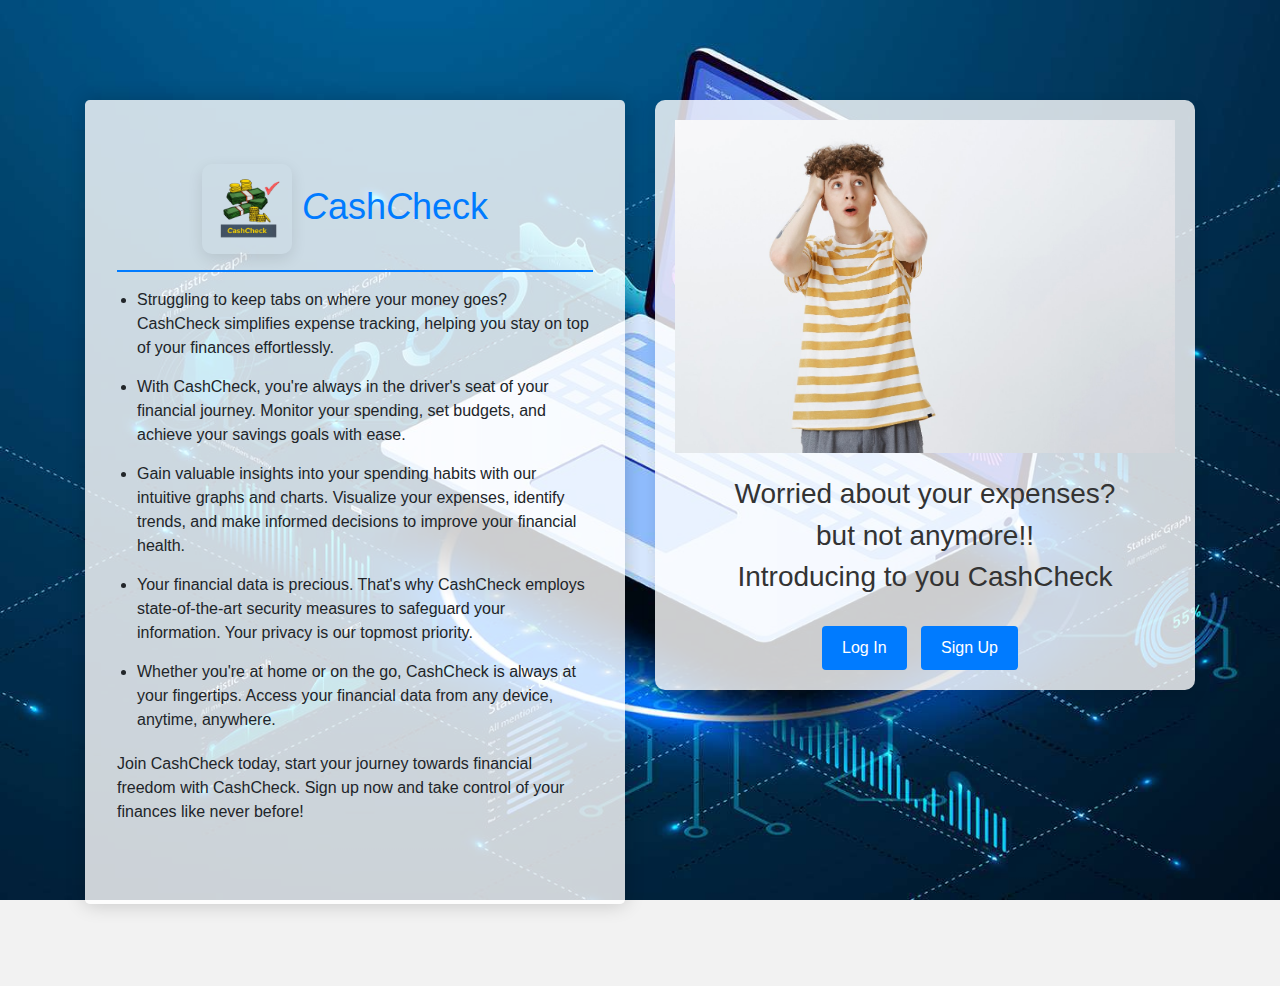
<file: index.html>
<!DOCTYPE html>
<html lang="en">

<head>
    <meta charset="UTF-8">
    <meta name="viewport" content="width=device-width, initial-scale=1.0">
    <title>Homepage</title>
    <link href="https://maxcdn.bootstrapcdn.com/bootstrap/4.5.2/css/bootstrap.min.css" rel="stylesheet">
    <style>
        body {
            font-family: 'Roboto', sans-serif;
            background-color: #f2f2f2;
            background-image: url('hpbg.png');
            background-size: cover;
            background-repeat: no-repeat;
            background-attachment: fixed;
            padding-top: 50px;
            padding-bottom: 50px;
        }

        .container {
            margin-top: 50px;
        }

        .jumbotron {
            background-color: rgba(255, 255, 255, 0.8);
            box-shadow: 0px 0px 20px rgba(0, 0, 0, 0.2);
        }

        .content {
            margin-top: 30px;
        }

        .btn-custom {
            background-color: #007bff;
            color: white;
            border: none;
            padding: 10px 20px;
            font-size: 16px;
            margin-right: 10px;
            transition: background-color 0.3s ease;
        }

        .btn-custom:hover {
            background-color: #0056b3;
        }

        .heading-container {
            display: flex;
            align-items: center;
            justify-content: center;
            height: 100%;
        }

        .heading-container h3 {
            font-size: 36px;
            color: #007bff;
            margin-top: 0;
            margin-bottom: 5px;
            margin-right: 20px;
        }

        .heading-container img {
            width: 90px;
            margin-right: 10px;

        }

        .jumbotron hr {
            border-top: 2px solid #007bff;
        }

        .jumbotron ul {
            padding-left: 20px;
        }

        .jumbotron ul li {
            margin-bottom: 15px;
        }

        .jumbotron p {
            margin-top: 20px;
        }

        .jumbotron img {
            max-width: 100%;
            height: auto;
            border-radius: 10px;
            box-shadow: 0px 5px 15px rgba(0, 0, 0, 0.1);
        }

        .left-content {
            padding: 20px;
            background-color: rgba(255, 255, 255, 0.8);
            border-radius: 10px;
            box-shadow: 0px 5px 15px rgba(0, 0, 0, 0.1);
        }

        .left-content h2 {
            font-size: 28px;
            color: #333333;
            margin-top: 0;
        }

        .left-content p {
            font-size: 18px;
            color: #666666;
            margin-bottom: 20px;
        }
    </style>
</head>

<body>

    <div class="container">
        <div class="row">
            <div class="col-md-6 order-md-1">
                <div class="jumbotron">
                    <div class="heading-container">
                        <img src="cclogo.png" alt="Your Logo">
                        <h3><i>C</i>ash<i>C</i>heck</h3>
                    </div>
                    <hr>
                    <ul>
                        <li>Struggling to keep tabs on where your money goes? CashCheck simplifies expense tracking,
                            helping you stay on top of your finances effortlessly.</li>
                        <li>With CashCheck, you're always in the driver's seat of your financial journey. Monitor your
                            spending, set budgets, and achieve your savings goals with ease.</li>
                        <li>Gain valuable insights into your spending habits with our intuitive graphs and charts.
                            Visualize your expenses, identify trends, and make informed decisions to improve your
                            financial health.</li>
                        <li>Your financial data is precious. That's why CashCheck employs state-of-the-art security
                            measures to safeguard your information. Your privacy is our topmost priority.</li>
                        <li>Whether you're at home or on the go, CashCheck is always at your fingertips. Access your
                            financial data from any device, anytime, anywhere.</li>
                    </ul>
                    <p>Join CashCheck today, start your journey towards financial freedom with CashCheck. Sign up now
                        and take control of your finances like never before!</p>
                </div>
            </div>
            <div class="col-md-6 order-md-2">
                <div class="left-content text-center">
                    <img src="hp.png" alt="CashCheck Image" class="img-fluid">
                    <br><br>
                    <h2>Worried about your expenses?</h2>
                    <h2>but not anymore!!</h2>
                    <h2>Introducing to you CashCheck</h2>
                    <br>
                    <a href="projectlogin.php" class="btn btn-custom">Log In</a>
                    <a href="projectregister.php" class="btn btn-custom">Sign Up</a>
                </div>
            </div>
        </div>
    </div>

</body>

</html>
</file>
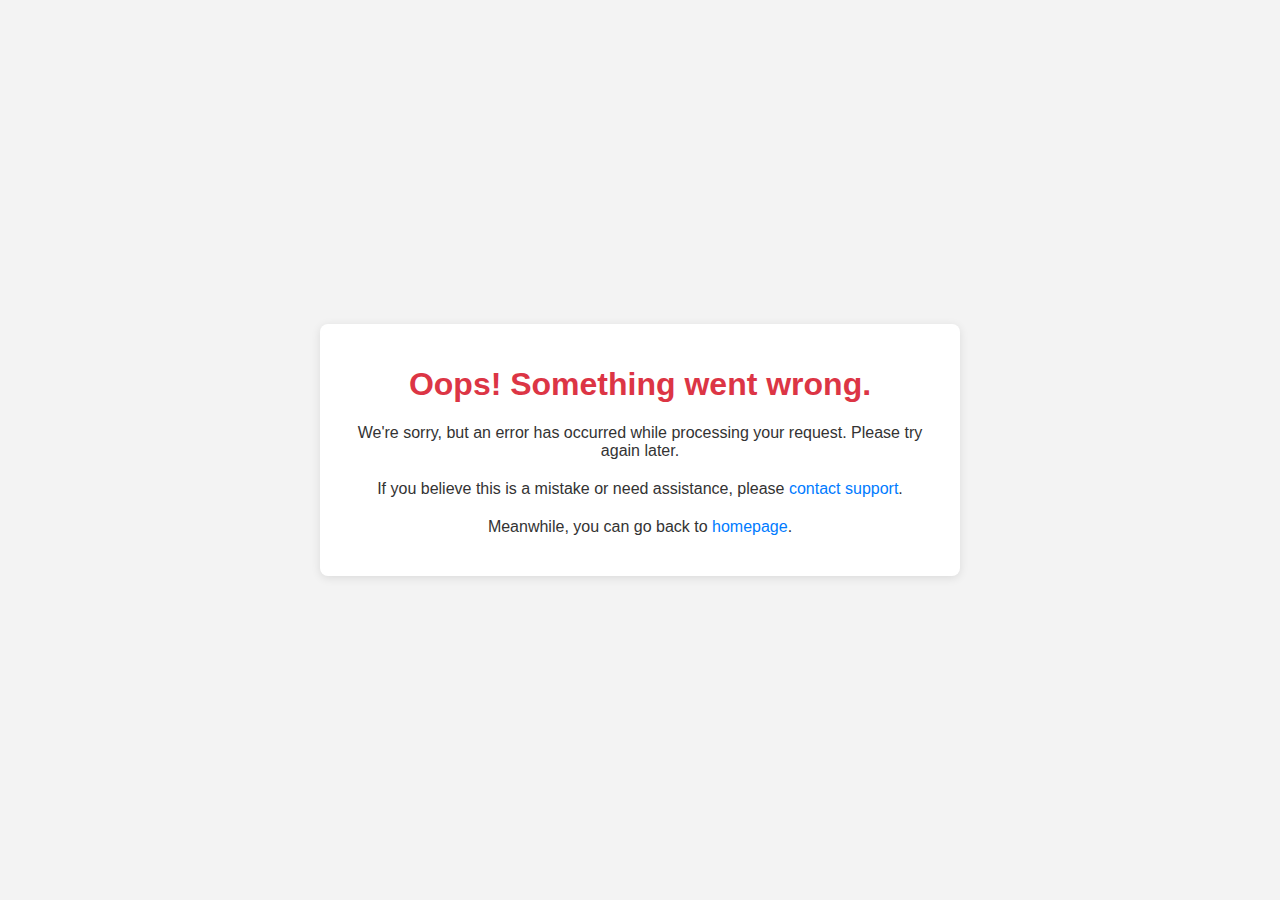
<file: hello.html>
<!DOCTYPE html>
<html lang="en">
<head>
    <meta charset="UTF-8">
    <meta name="viewport" content="width=device-width, initial-scale=1.0">
    <title>Error Encountered</title>
    <style>
        body {
            font-family: Arial, sans-serif;
            margin: 0;
            padding: 0;
            background-color: #f3f3f3;
            color: #333;
            display: flex;
            justify-content: center;
            align-items: center;
            height: 100vh;
            text-align: center;
        }
        .container {
            max-width: 600px;
            padding: 20px;
            background-color: #fff;
            border-radius: 8px;
            box-shadow: 0 2px 10px rgba(0, 0, 0, 0.1);
        }
        h1 {
            color: #dc3545;
        }
        p {
            margin-bottom: 20px;
        }
        a {
            color: #007bff;
            text-decoration: none;
        }
        a:hover {
            text-decoration: underline;
        }
    </style>
</head>
<body>
    <div class="container">
        <h1>Oops! Something went wrong.</h1>
        <p>We're sorry, but an error has occurred while processing your request. Please try again later.</p>
        <p>If you believe this is a mistake or need assistance, please <a href="mailto:your@email.com">contact support</a>.</p>
        <p>Meanwhile, you can go back to <a href="/">homepage</a>.</p>
    </div>
</body>
</html>
</file>
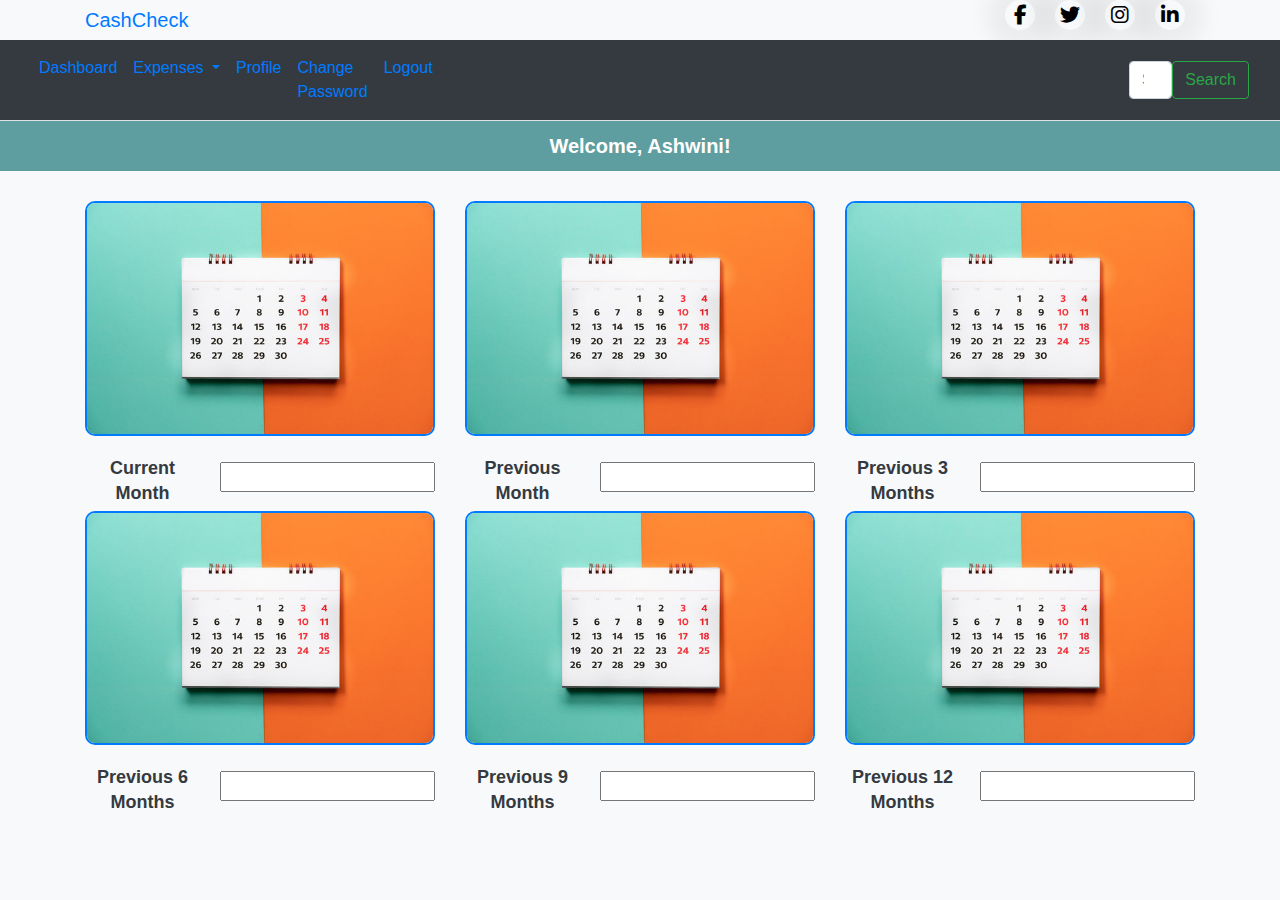
<file: homepage1.html>
<!DOCTYPE html>
<html lang="en">

<head>
    <meta charset="UTF-8">
    <meta name="viewport" content="width=device-width, initial-scale=1.0">
    <title>CashCheck</title>
    <link href="https://maxcdn.bootstrapcdn.com/bootstrap/4.5.2/css/bootstrap.min.css" rel="stylesheet">
    <link href="//cdnjs.cloudflare.com/ajax/libs/font-awesome/6.4.2/css/all.min.css" rel="stylesheet">

    <style>
        body {
            background-color: #f8f9fa;
            font-family: 'Arial', sans-serif;
            margin: 0;
            padding: 0;
            box-sizing: border-box;
        }

        .social-links {
            display: flex;
        }

        .social-links a {
            width: 30px;
            height: 30px;
            text-align: center;
            text-decoration: none;
            color: #000;
            box-shadow: 0 0 20px 20px rgba(0, 0, 0, 0.05);
            margin: 0 10px;
            border-radius: 50%;
            position: relative;
            overflow: hidden;
        }

        .social-links a .fab {
            font-size: 20px;
            line-height: 30px;
            position: relative;
            z-index: 10;
            transition: color 0.5s;
        }

        .social-links a::after {
            content: '';
            width: 100%;
            height: 100%;
            top: -90px;
            left: 0;
            background: linear-gradient(-45deg, #ed1c94, #ffec17);
            position: absolute;
            transition: 0.5s;
        }

        .social-links a:hover::after {
            top: 0;
        }

        .social-links a:hover .fab {
            color: #fff;
        }


        .calendar-images {
            margin-top: 30px;
        }

        .calendar-images img {
            width: 100%;
            border-radius: 10px;
            margin-bottom: 20px;
            border: 2px solid #007bff;
        }

        .calendar-text {
            height: 55px; 
            line-height: 25px; 
            text-align: center;
            font-weight: bold;
            font-size: 18px;
            color: #343a40;
            margin-left: 0; 
        }

        .calendar-images input {
            margin-top: -10px; 
            margin-left: -10px;
            margin-bottom: 10px;
        }
        .welcome-message {
            background-color: cadetblue;
            color: #fff;
            padding: 10px;
            text-align: center;
            font-weight: bold;
            font-size: 20px;
        }
        .pad-right {
            padding-right: 684px;
        }
    </style>
</head>

<body>
    <div class="container">
        <div class="row justify-content-between">
            <div class="col">
                <a class="navbar-brand" href="#">CashCheck</a>
            </div>
            <div class="col d-flex justify-content-end">
                <div class="social-links">
                    <a href="#"><i class="fab fa-facebook-f"></i></a>
                    <a href="#"><i class="fab fa-twitter"></i></a>
                    <a href="#"><i class="fab fa-instagram"></i></a>
                    <a href="#"><i class="fab fa-linkedin-in"></i></a>
                </div>
            </div>
        </div>

    </div>
    <nav class="navbar navbar-expand-lg bg-body-tertiary navbar bg-dark border-bottom border-body" data-bs-theme="dark">
        <div class="container-fluid">
            <button class="navbar-toggler" type="button" data-bs-toggle="collapse"
                data-bs-target="#navbarSupportedContent" aria-controls="navbarSupportedContent" aria-expanded="false"
                aria-label="Toggle navigation">
                <span class="navbar-toggler-icon"></span>
            </button>
            <div class="collapse navbar-collapse" id="navbarSupportedContent">
                <ul class="navbar-nav me-auto mb-2 mb-lg-0">
                    <li class="nav-item">
                        <a class="nav-link" aria-current="page" href="#">Dashboard</a>
                    </li>
                    <li class="nav-item dropdown">
                        <a class="nav-link dropdown-toggle" href="#" role="button" data-bs-toggle="dropdown"
                            aria-expanded="false">
                            Expenses
                        </a>
                        <ul class="dropdown-menu">
                            <li><a class="dropdown-item" href="#">Add Expenses</a></li>
                            <li><a class="dropdown-item" href="#">Manage Expenses</a></li>
                        </ul>
                    </li>
                    <li class="nav-item">
                        <a class="nav-link" href="#">Profile</a>
                    </li>
                    <li class="nav-item">
                        <a class="nav-link" href="#">Change Password</a>
                    </li>
                    <li class="nav-item">
                        <a class="nav-link" href="#">Logout</a>
                    </li>
                    <li class="nav-item pad-right">
                        &nbsp; 
                    </li>
                </ul>
                <form class="d-flex" role="search">
                    <input class="form-control me-2" type="search" placeholder="Search" aria-label="Search">
                    <button class="btn btn-outline-success" type="submit">Search</button>
                </form>
            </div>
        </div>
    </nav>


    <div class="welcome-message">
        Welcome, Ashwini!
    </div>

    <div class="container calendar-images">
        <div class="row">
            <div class="col-md-4">
                <img src="calendar.jpg" alt="Calendar 1">
                <div class="row align-items-center">
                    <div class="col">
                        <div class="calendar-text">Current Month</div>
                    </div>
                    <div class="col">
                        <input type="" name="date" id="" required>
                    </div>
                </div>
            </div>
            <div class="col-md-4">
                <img src="calendar.jpg" alt="Calendar 2">
                <div class="row align-items-center">
                    <div class="col">
                        <div class="calendar-text">Previous Month</div>
                    </div>
                    <div class="col">
                        <input type="" name="date" id="" required>
                    </div>
                </div>
            </div>
            <div class="col-md-4">
                <img src="calendar.jpg" alt="Calendar 3">
                <div class="row align-items-center">
                    <div class="col">
                        <div class="calendar-text">Previous 3 Months</div>
                    </div>
                    <div class="col">
                        <input type="" name="date" id="" required>
                    </div>
                </div>
            </div>
        </div>
        <div class="row">
            <div class="col-md-4">
                <img src="calendar.jpg" alt="Calendar 4">
                <div class="row align-items-center">
                    <div class="col">
                        <div class="calendar-text">Previous 6 Months</div>
                    </div>
                    <div class="col">
                        <input type="" name="date" id="" required>
                    </div>
                </div>
            </div>
            <div class="col-md-4">
                <img src="calendar.jpg" alt="Calendar 5">
                <div class="row align-items-center">
                    <div class="col">
                        <div class="calendar-text">Previous 9 Months</div>
                    </div>
                    <div class="col">
                        <input type="" name="date" id="" required>
                    </div>
                </div>
            </div>
            <div class="col-md-4">
                <img src="calendar.jpg" alt="Calendar 6">
                <div class="row align-items-center">
                    <div class="col">
                        <div class="calendar-text">Previous 12 Months</div>
                    </div>
                    <div class="col">
                        <input type="" name="date" id="" required>
                    </div>
                </div>
            </div>
        </div>
    </div>

    <script src="https://code.jquery.com/jquery-3.5.1.slim.min.js"></script>
    <script src="https://cdn.jsdelivr.net/npm/@popperjs/core@2.9.2/dist/umd/popper.min.js"></script>
    <script src="https://maxcdn.bootstrapcdn.com/bootstrap/4.5.2/js/bootstrap.min.js"></script>
</body>

</html>
</file>
